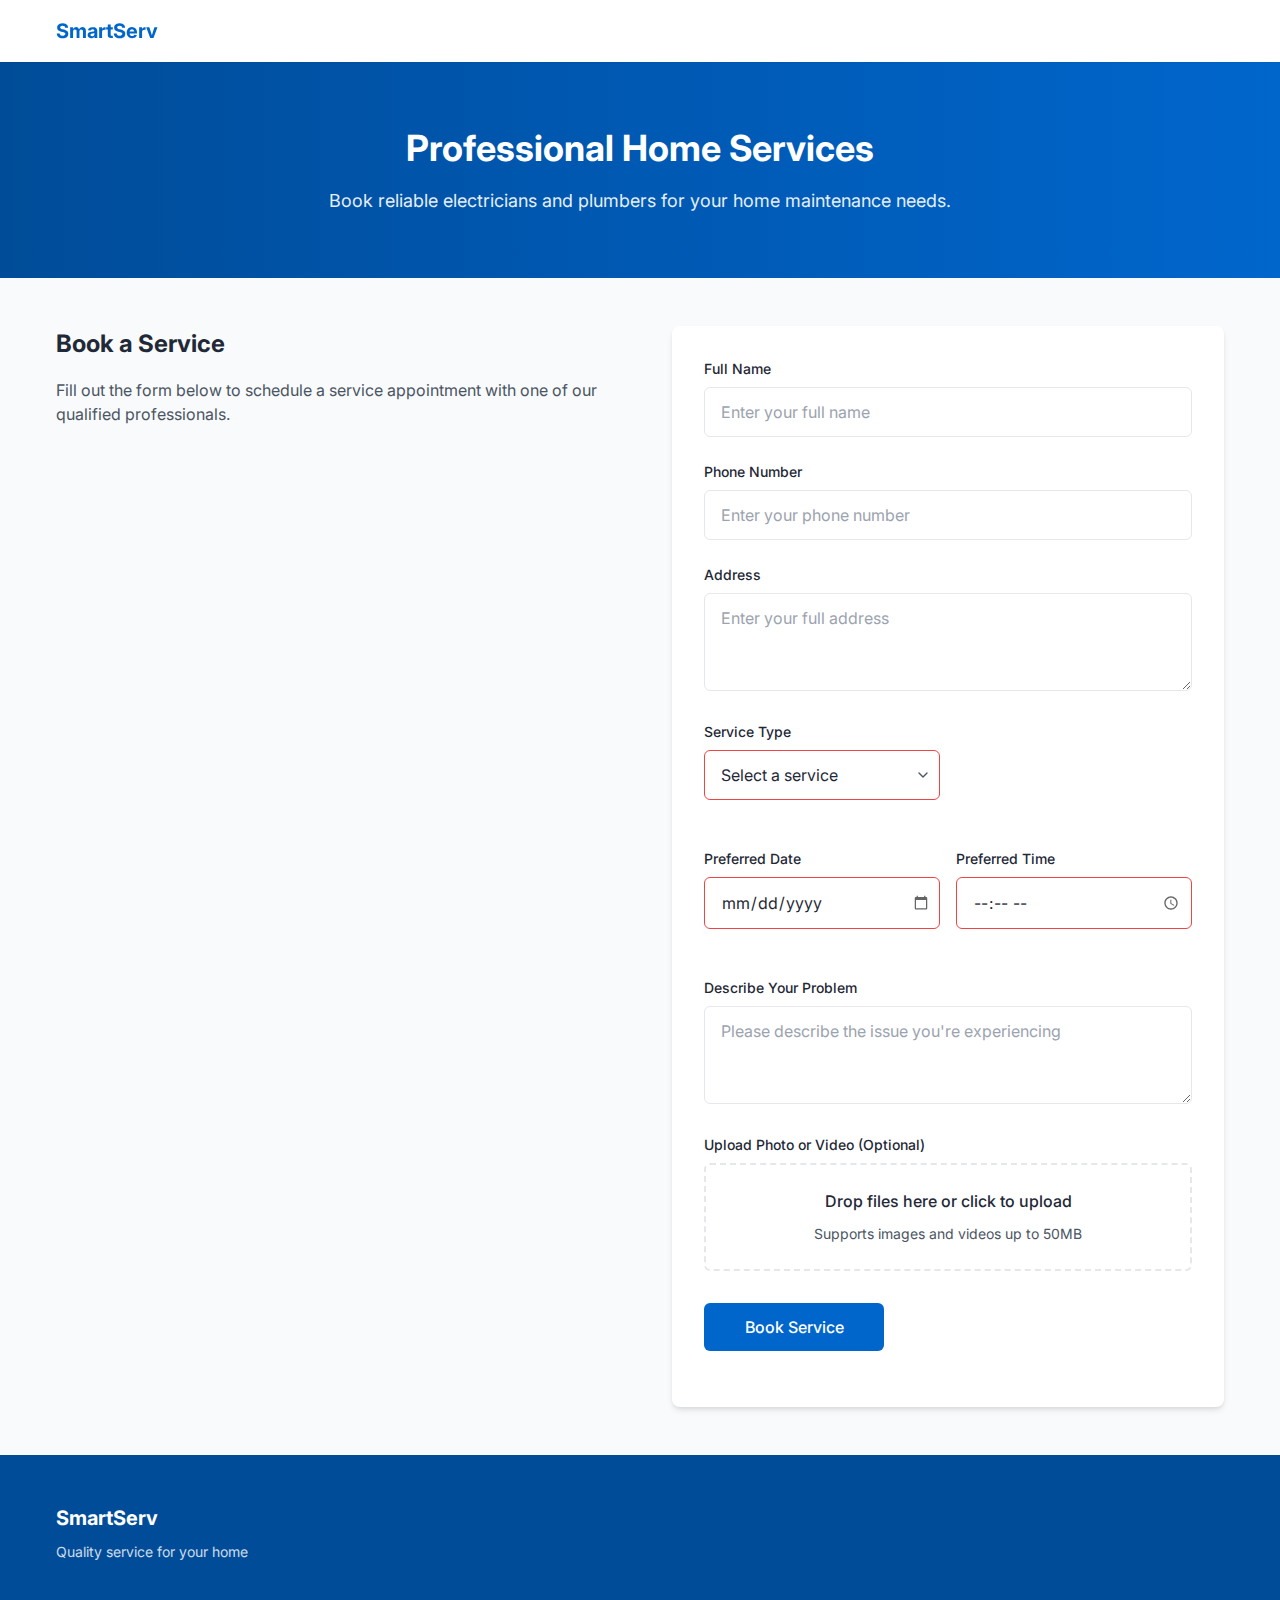
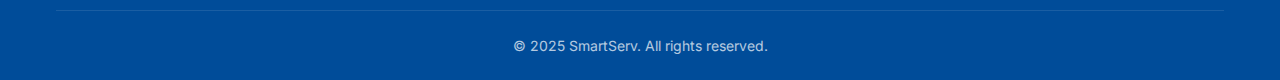
<file: templates/book_service.html>
<!doctype html>
<html lang="en">
  <head>
    <meta charset="UTF-8" />
    <link rel="icon" type="image/svg+xml" href="/vite.svg" />
    <meta name="viewport" content="width=device-width, initial-scale=1.0" />
    <title>Book a Service | SmartServ</title>
    <link rel="stylesheet" href="/static/styles.css">
    <link rel="stylesheet" href="https://fonts.googleapis.com/css2?family=Inter:wght@400;500;700&display=swap">
  </head>
  <body>
    <header class="site-header">
      <div class="container">
        <div class="logo">
          <a href="/">
            <span class="logo-text">SmartServ</span>
          </a>
        </div>
      </div>
    </header>

    <section class="hero">
      <div class="container">
        <div class="hero-content">
          <h1>Professional Home Services</h1>
          <p>Book reliable electricians and plumbers for your home maintenance needs.</p>
        </div>
      </div>
    </section>

    <main>
      <section class="booking-section">
        <div class="container">
          <div class="booking-container">
            <div class="booking-info">
              <h2>Book a Service</h2>
              <p>Fill out the form below to schedule a service appointment with one of our qualified professionals.</p>
              <div class="service-highlights">
                <div class="highlight-item">
                  <div class="highlight-icon">⚡</div>
                  <div class="highlight-text">
                    <h3>Expert Electricians</h3>
                    <p>Certified professionals for all electrical needs</p>
                  </div>
                </div>
                <div class="highlight-item">
                  <div class="highlight-icon">🔧</div>
                  <div class="highlight-text">
                    <h3>Skilled Plumbers</h3>
                    <p>Fast and reliable plumbing services</p>
                  </div>
                </div>
                <div class="highlight-item">
                  <div class="highlight-icon">🛡️</div>
                  <div class="highlight-text">
                    <h3>Satisfaction Guaranteed</h3>
                    <p>100% satisfaction or your money back</p>
                  </div>
                </div>
              </div>
            </div>
            <div class="booking-form-container">
              <form class="booking-form" action="{{ url_for('submit') }}" method="post" enctype="multipart/form-data">

                <div class="form-group">
                  <label for="fullName">Full Name</label>
                  <input type="text" id="fullName" name="fullName" placeholder="Enter your full name" required>
                </div>
                
                <div class="form-group">
                  <label for="phoneNumber">Phone Number</label>
                  <input type="tel" id="phoneNumber" name="phoneNumber" placeholder="Enter your phone number" required>
                </div>
                
                <div class="form-group">
                  <label for="address">Address</label>
                  <textarea id="address" name="address" rows="3" placeholder="Enter your full address" required></textarea>
                </div>
                
                <div class="form-row">
                  <div class="form-group">
                    <label for="serviceType">Service Type</label>
                    <select id="serviceType" name="serviceType" required>
                      <option value="" disabled selected>Select a service</option>
                      <option value="electrician">Electrician</option>
                      <option value="plumber">Plumber</option>
                      <option value="ac">Ac-maintanance</option>
                    </select>
                  </div>
                </div>
                
                <div class="form-row">
                  <div class="form-group">
                    <label for="preferredDate">Preferred Date</label>
                    <input type="date" id="preferredDate" name="preferredDate" required>
                  </div>
                  
                  <div class="form-group">
                    <label for="preferredTime">Preferred Time</label>
                    <input type="time" id="preferredTime" name="preferredTime" required>
                  </div>
                </div>

                <div class="form-group">
                  <label for="problemDescription">Describe Your Problem</label>
                  <textarea id="problemDescription" name="problemDescription" rows="3" placeholder="Please describe the issue you're experiencing" required></textarea>
                </div>

                <div class="form-group">
                  <label for="mediaUpload">Upload Photo or Video (Optional)</label>
                  <div class="media-upload-container">
                    <input type="file" id="mediaUpload" name="mediaUpload" accept="image/*,video/*" class="media-upload-input">
                    <div class="media-upload-placeholder">
                      <p>Drop files here or click to upload</p>
                      <span>Supports images and videos up to 50MB</span>
                    </div>
                  </div>
                </div>
                
                <div class="form-group form-actions">
                  <button type="submit" class="btn-primary">Book Service</button>
                </div>
              </form>
            </div>
          </div>
        </div>
      </section>
    </main>

    <footer class="site-footer">
      <div class="container">
        <div class="footer-content">
          <div class="footer-logo">
            <span class="logo-text">SmartServ</span>
            <p>Quality service for your home</p>
          </div>
        </div>
        <div class="footer-bottom">
          <p>&copy; 2025 SmartServ. All rights reserved.</p>
        </div>
      </div>
    </footer>
  </body>
</html>
</file>
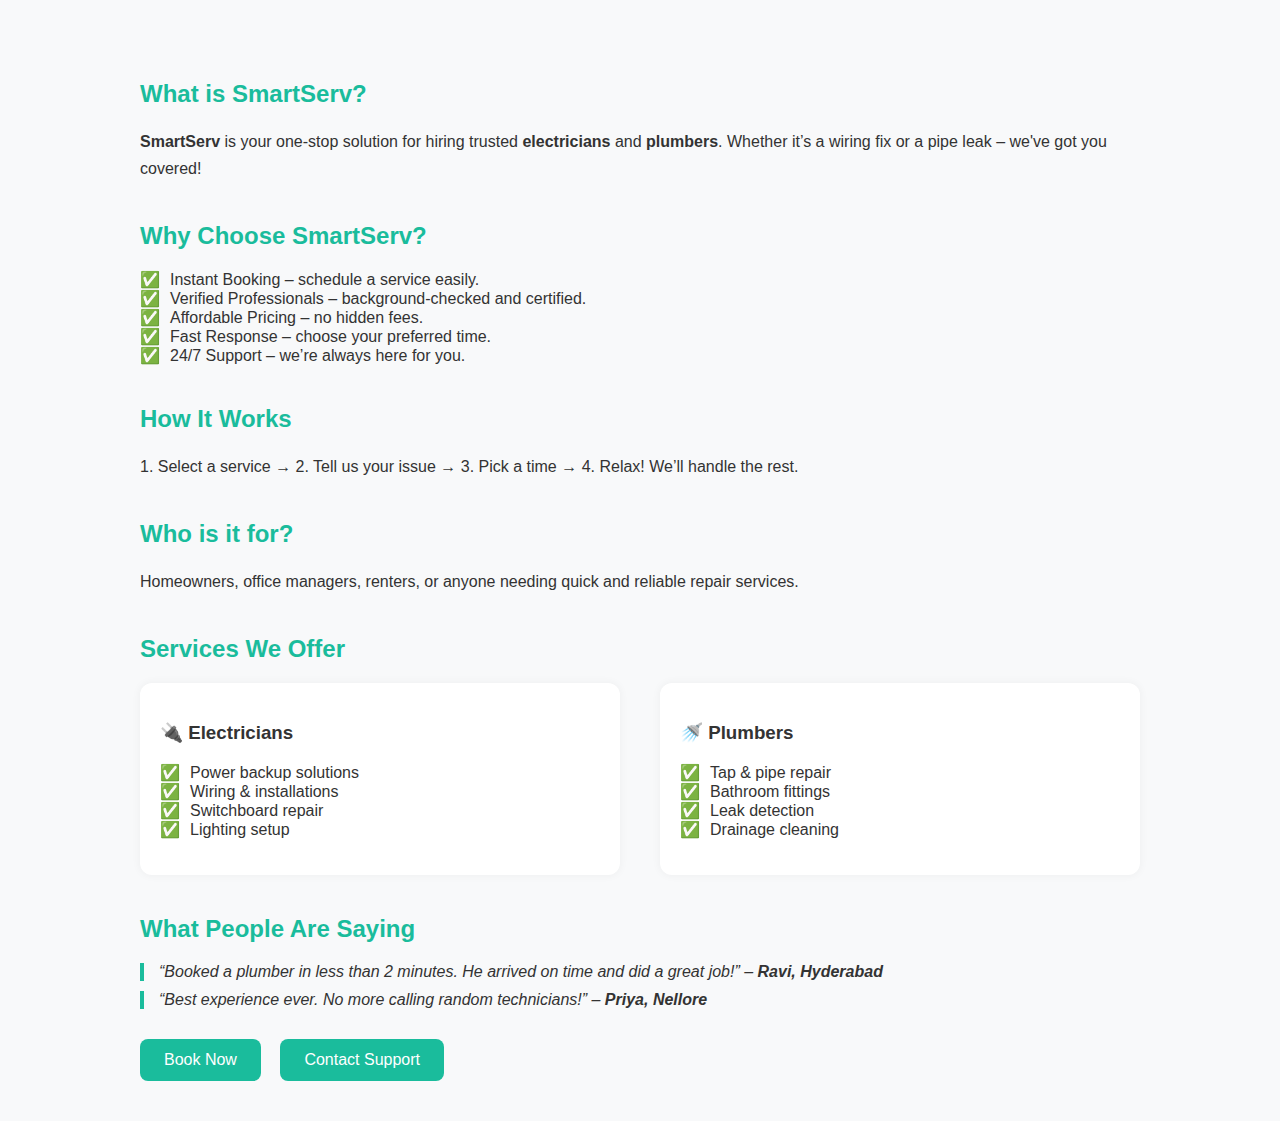
<file: templates/learn_more.html>
<!DOCTYPE html>
<html lang="en">
<head>
  <meta charset="UTF-8">
  <meta name="viewport" content="width=device-width, initial-scale=1">
  <title>SmartServ - Learn More</title>
  <style>
    body {
      font-family: 'Segoe UI', sans-serif;
      margin: 0;
      padding: 0;
      background-color: #f8f9fa;
      color: #333;
    }

    .container {
      max-width: 1000px;
      margin: auto;
      padding: 40px 20px;
    }

    h2 {
      color: #2c3e50;
      margin-top: 40px;
    }

    .highlight {
      color: #1abc9c;
    }

    p {
      line-height: 1.7;
    }

    ul {
      list-style-type: none;
      padding-left: 0;
    }

    ul li::before {
      content: '✅';
      margin-right: 10px;
      color: #1abc9c;
    }

    .services {
      display: flex;
      flex-wrap: wrap;
      gap: 40px;
      margin-top: 20px;
    }

    .card {
      flex: 1;
      min-width: 250px;
      background-color: white;
      padding: 20px;
      border-radius: 12px;
      box-shadow: 0 0 10px rgba(0,0,0,0.05);
    }

    .testimonial {
      font-style: italic;
      margin-top: 10px;
      border-left: 4px solid #1abc9c;
      padding-left: 15px;
    }

    .cta-buttons {
      margin-top: 30px;
    }

    .cta-buttons a {
      text-decoration: none;
      background-color: #1abc9c;
      color: white;
      padding: 12px 24px;
      border-radius: 8px;
      margin-right: 15px;
      display: inline-block;
      transition: background 0.3s;
    }

    .cta-buttons a:hover {
      background-color: #16a085;
    }
  </style>
</head>
<body>

  <div class="container">
    <h2><span class="highlight">What is SmartServ?</span></h2>
    <p><strong>SmartServ</strong> is your one-stop solution for hiring trusted <strong>electricians</strong> and <strong>plumbers</strong>. Whether it’s a wiring fix or a pipe leak – we've got you covered!</p>

    <h2><span class="highlight">Why Choose SmartServ?</span></h2>
    <ul>
      <li>Instant Booking – schedule a service easily.</li>
      <li>Verified Professionals – background-checked and certified.</li>
      <li>Affordable Pricing – no hidden fees.</li>
      <li>Fast Response – choose your preferred time.</li>
      <li>24/7 Support – we’re always here for you.</li>
    </ul>

    <h2><span class="highlight">How It Works</span></h2>
    <p>1. Select a service → 2. Tell us your issue → 3. Pick a time → 4. Relax! We’ll handle the rest.</p>

    <h2><span class="highlight">Who is it for?</span></h2>
    <p>Homeowners, office managers, renters, or anyone needing quick and reliable repair services.</p>

    <h2><span class="highlight">Services We Offer</span></h2>
    <div class="services">
      <div class="card">
        <h3>🔌 Electricians</h3>
        <ul>
          <li>Power backup solutions</li>
          <li>Wiring & installations</li>
          <li>Switchboard repair</li>
          <li>Lighting setup</li>
        </ul>
      </div>
      <div class="card">
        <h3>🚿 Plumbers</h3>
        <ul>
          <li>Tap & pipe repair</li>
          <li>Bathroom fittings</li>
          <li>Leak detection</li>
          <li>Drainage cleaning</li>
        </ul>
      </div>
    </div>

    <h2><span class="highlight">What People Are Saying</span></h2>
    <div class="testimonial">“Booked a plumber in less than 2 minutes. He arrived on time and did a great job!” – <strong>Ravi, Hyderabad</strong></div>
    <div class="testimonial">“Best experience ever. No more calling random technicians!” – <strong>Priya, Nellore</strong></div>

    <div class="cta-buttons">
      <a href="index.html">Book Now</a>
      <a href="index.html#contact">Contact Support</a>
    </div>
  </div>

</body>
</html>
</file>
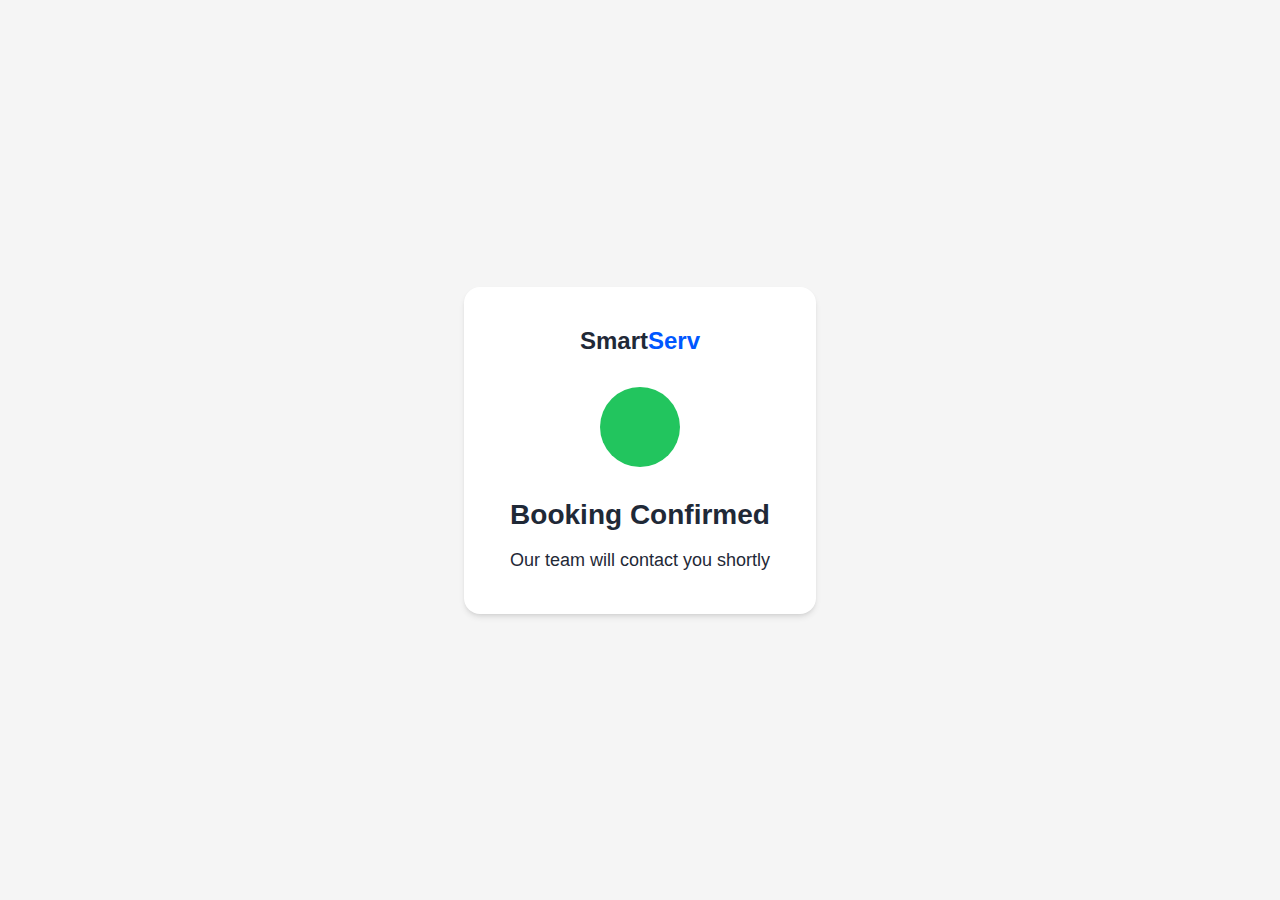
<file: templates/submit.html>
<!DOCTYPE html>
<html lang="en">
<head>
  <meta charset="UTF-8">
  <meta name="viewport" content="width=device-width, initial-scale=1.0">
  <title>Booking Confirmed - Smart Serv</title>

</head>
<style>
    * {
  margin: 0;
  padding: 0;
  box-sizing: border-box;
}

:root {
  --primary: #0057FF;
  --primary-dark: #0040B8;
  --success: #22C55E;
  --white: #FFFFFF;
  --gray-100: #F5F5F5;
  --gray-800: #1F2937;
}

body {
  font-family: -apple-system, BlinkMacSystemFont, "Segoe UI", Roboto, Helvetica, Arial, sans-serif;
  background-color: var(--gray-100);
  min-height: 100vh;
  display: flex;
  align-items: center;
  justify-content: center;
}

.container {
  padding: 1.5rem;
  width: 100%;
  max-width: 400px;
}

.confirmation-card {
  background: var(--white);
  padding: 2.5rem;
  border-radius: 1rem;
  box-shadow: 0 4px 6px -1px rgb(0 0 0 / 0.1), 0 2px 4px -2px rgb(0 0 0 / 0.1);
  text-align: center;
}

.logo {
  font-size: 1.5rem;
  font-weight: 700;
  color: var(--gray-800);
  margin-bottom: 2rem;
}

.logo span {
  color: var(--primary);
}

.check-circle {
  width: 80px;
  height: 80px;
  background: var(--success);
  border-radius: 50%;
  margin: 0 auto 2rem;
  position: relative;
  animation: scaleIn 0.3s ease-in-out;
}

.check {
  position: absolute;
  top: 50%;
  left: 50%;
  transform: translate(-50%, -50%) rotate(45deg);
  width: 24px;
  height: 40px;
  border-right: 4px solid var(--white);
  border-bottom: 4px solid var(--white);
  animation: checkmark 0.4s ease-in-out 0.3s forwards;
  opacity: 0;
  transform-origin: 50% 50%;
}

h1 {
  color: var(--gray-800);
  font-size: 1.75rem;
  margin-bottom: 1rem;
}

p {
  color: var(--gray-800);
  font-size: 1.125rem;
  line-height: 1.5;
}

@keyframes scaleIn {
  0% {
    transform: scale(0);
  }
  100% {
    transform: scale(1);
  }
}

@keyframes checkmark {
  0% {
    opacity: 0;
    transform: translate(-50%, -50%) rotate(45deg) scale(0.7);
  }
  100% {
    opacity: 1;
    transform: translate(-50%, -50%) rotate(45deg) scale(1);
  }
}

@media (max-width: 480px) {
  .confirmation-card {
    padding: 2rem;
  }
  
  h1 {
    font-size: 1.5rem;
  }
  
  p {
    font-size: 1rem;
  }
}
    </style>
  
<body>
  <div class="container">
    <div class="confirmation-card">
      <div class="logo">
        Smart<span>Serv</span>
      </div>
      <div class="check-circle">
        <div class="check"></div>
      </div>
      <h1>Booking Confirmed</h1>
      <p>Our team will contact you shortly</p>
    </div>
  </div>
</body>
</html>
</file>
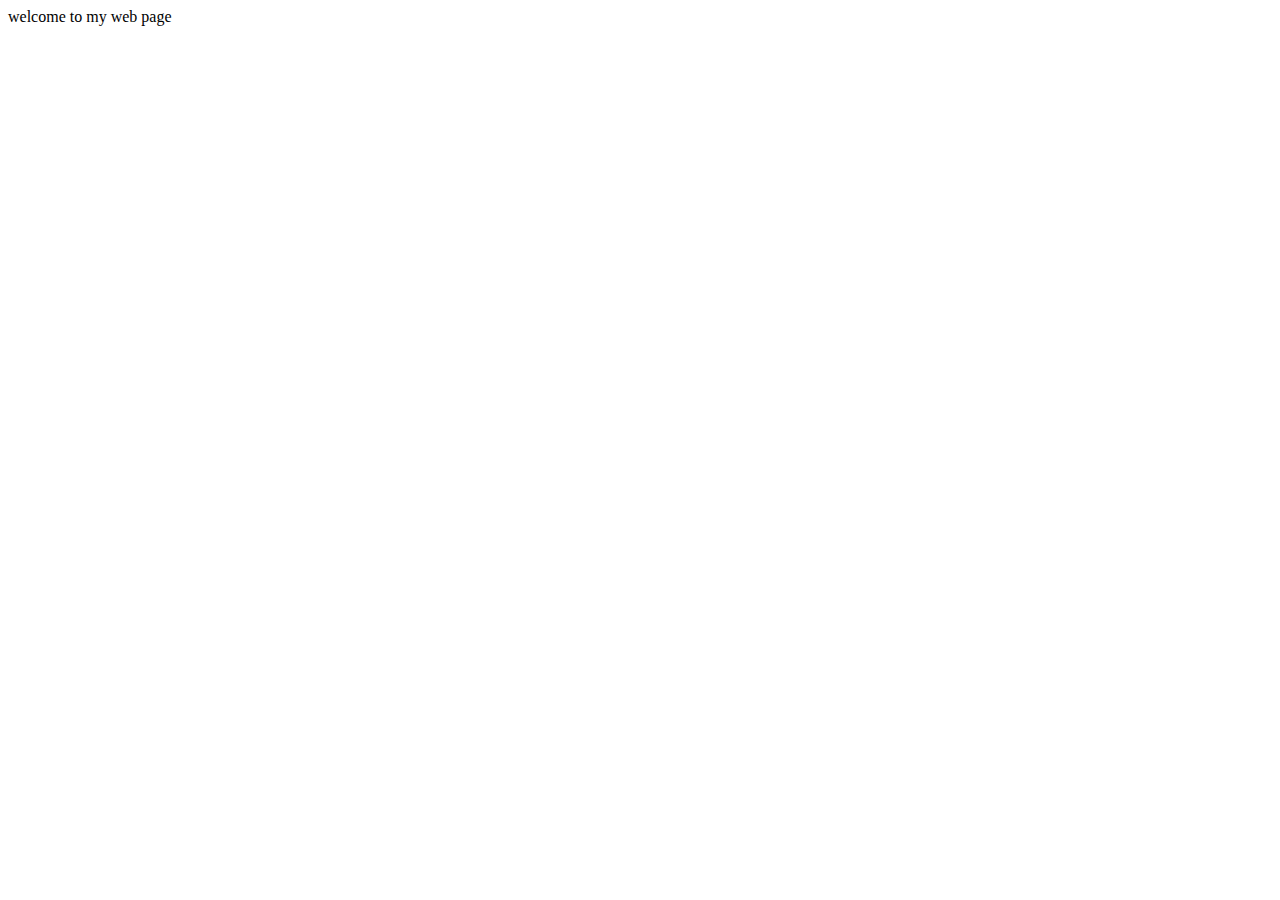
<file: templates/umead.html>
<!DOCTYPE html>
<html lang="en">
<head>
    <meta charset="UTF-8">
    <meta name="viewport" content="width=device-width, initial-scale=1.0">
    <title>Document</title>
</head>
<body>
    welcome to my web page
</body>
</html>
</file>
<file: static/styles.css>
/* CSS Reset */
*, *::before, *::after {
    box-sizing: border-box;
    margin: 0;
    padding: 0;
  }
  
  html {
    font-size: 16px;
    scroll-behavior: smooth;
  }
  
  body {
    font-family: 'Inter', -apple-system, BlinkMacSystemFont, 'Segoe UI', Roboto, Oxygen, Ubuntu, Cantarell, 'Open Sans', 'Helvetica Neue', sans-serif;
    line-height: 1.5;
    -webkit-font-smoothing: antialiased;
    -moz-osx-font-smoothing: grayscale;
    color: var(--color-text);
    background-color: var(--color-background);
  }
  
  img, picture, video, canvas, svg {
    display: block;
    max-width: 100%;
  }
  
  input, button, textarea, select {
    font: inherit;
    outline: none;
  }
  
  p, h1, h2, h3, h4, h5, h6 {
    overflow-wrap: break-word;
  }
  
  ul, ol {
    list-style: none;
  }
  
  a {
    text-decoration: none;
    color: inherit;
  }
  
  button {
    background: none;
    border: none;
    cursor: pointer;
  }
  
  /* Variables */
  :root {
    /* Color System */
    --color-primary: #0066CC;
    --color-primary-dark: #004C99;
    --color-primary-light: #3385D6;
    
    --color-secondary: #E6F2FF;
    --color-secondary-dark: #CCE5FF;
    
    --color-accent: #00A3A3;
    --color-accent-dark: #007A7A;
    --color-accent-light: #33B7B7;
    
    --color-success: #10B981;
    --color-warning: #F59E0B;
    --color-error: #EF4444;
    --color-info: #3B82F6;
    
    /* Neutral Colors */
    --color-text: #1F2937;
    --color-text-light: #4B5563;
    --color-text-lighter: #9CA3AF;
    --color-border: #E5E7EB;
    --color-background: #F9FAFB;
    --color-white: #FFFFFF;
    
    /* Spacing System */
    --space-1: 0.25rem;
    --space-2: 0.5rem;
    --space-3: 0.75rem;
    --space-4: 1rem;
    --space-5: 1.25rem;
    --space-6: 1.5rem;
    --space-8: 2rem;
    --space-10: 2.5rem;
    --space-12: 3rem;
    --space-16: 4rem;
    --space-20: 5rem;
    
    /* Typography */
    --font-size-xs: 0.75rem;
    --font-size-sm: 0.875rem;
    --font-size-base: 1rem;
    --font-size-lg: 1.125rem;
    --font-size-xl: 1.25rem;
    --font-size-2xl: 1.5rem;
    --font-size-3xl: 1.875rem;
    --font-size-4xl: 2.25rem;
    
    /* Line Heights */
    --line-height-tight: 1.25;
    --line-height-normal: 1.5;
    --line-height-relaxed: 1.75;
    
    /* Font Weights */
    --font-weight-regular: 400;
    --font-weight-medium: 500;
    --font-weight-bold: 700;
    
    /* Border Radius */
    --radius-sm: 0.25rem;
    --radius-md: 0.375rem;
    --radius-lg: 0.5rem;
    --radius-xl: 0.75rem;
    --radius-2xl: 1rem;
    --radius-full: 9999px;
    
    /* Shadows */
    --shadow-sm: 0 1px 2px 0 rgba(0, 0, 0, 0.05);
    --shadow-md: 0 4px 6px -1px rgba(0, 0, 0, 0.1), 0 2px 4px -1px rgba(0, 0, 0, 0.06);
    --shadow-lg: 0 10px 15px -3px rgba(0, 0, 0, 0.1), 0 4px 6px -2px rgba(0, 0, 0, 0.05);
    
    /* Transitions */
    --transition-fast: 150ms;
    --transition-normal: 250ms;
    --transition-slow: 350ms;
    
    /* Container Max Width */
    --container-max-width: 1200px;
    
    /* Z-index layers */
    --z-below: -1;
    --z-normal: 1;
    --z-above: 10;
    --z-modal: 100;
    --z-toast: 1000;
  }
  
  /* Layout */
  .container {
    width: 100%;
    max-width: var(--container-max-width);
    margin: 0 auto;
    padding: 0 var(--space-4);
  }
  
  .site-header {
    position: sticky;
    top: 0;
    z-index: var(--z-above);
    background-color: var(--color-white);
    box-shadow: var(--shadow-sm);
    padding: var(--space-4) 0;
  }
  
  .site-header .container {
    display: flex;
    align-items: center;
    justify-content: space-between;
  }
  
  .logo {
    font-size: var(--font-size-xl);
    font-weight: var(--font-weight-bold);
  }
  
  .logo-text {
    color: var(--color-primary);
  }
  
  /* Hero Section */
  .hero {
    background: linear-gradient(to right, var(--color-primary-dark), var(--color-primary));
    color: var(--color-white);
    padding: var(--space-12) 0;
    text-align: center;
  }
  
  .hero-content {
    max-width: 720px;
    margin: 0 auto;
  }
  
  .hero h1 {
    font-size: var(--font-size-3xl);
    font-weight: var(--font-weight-bold);
    margin-bottom: var(--space-4);
    line-height: var(--line-height-tight);
  }
  
  .hero p {
    font-size: var(--font-size-lg);
    opacity: 0.9;
  }
  
  @media (min-width: 768px) {
    .hero {
      padding: var(--space-16) 0;
    }
    
    .hero h1 {
      font-size: var(--font-size-4xl);
    }
  }
  
  /* Booking Section */
  .booking-section {
    padding: var(--space-12) 0;
  }
  
  .booking-container {
    display: flex;
    flex-direction: column;
    gap: var(--space-8);
  }
  
  .booking-info,
  .booking-form-container {
    width: 100%;
  }
  
  .booking-info h2 {
    font-size: var(--font-size-2xl);
    color: var(--color-text);
    margin-bottom: var(--space-4);
  }
  
  .booking-info > p {
    color: var(--color-text-light);
    margin-bottom: var(--space-6);
  }
  
  .service-highlights {
    display: flex;
    flex-direction: column;
    gap: var(--space-6);
    margin-top: var(--space-8);
  }
  
  .highlight-item {
    display: flex;
    align-items: flex-start;
    gap: var(--space-4);
  }
  
  .highlight-icon {
    font-size: var(--font-size-2xl);
    background-color: var(--color-secondary);
    width: 48px;
    height: 48px;
    border-radius: var(--radius-full);
    display: flex;
    align-items: center;
    justify-content: center;
    flex-shrink: 0;
  }
  
  .highlight-text h3 {
    font-size: var(--font-size-lg);
    margin-bottom: var(--space-1);
    color: var(--color-text);
  }
  
  .highlight-text p {
    color: var(--color-text-light);
    font-size: var(--font-size-sm);
  }
  
  @media (min-width: 992px) {
    .booking-container {
      flex-direction: row;
      align-items: stretch;
    }
    
    .booking-info,
    .booking-form-container {
      flex: 1;
    }
    
    .booking-info {
      padding-right: var(--space-8);
    }
  }
  
  /* Form Styles */
  .booking-form-container {
    background-color: var(--color-white);
    border-radius: var(--radius-lg);
    box-shadow: var(--shadow-md);
    overflow: hidden;
  }
  
  .booking-form {
    padding: var(--space-6);
  }
  
  @media (min-width: 768px) {
    .booking-form {
      padding: var(--space-8);
    }
  }
  
  .form-group {
    margin-bottom: var(--space-6);
  }
  
  .form-row {
    display: grid;
    grid-template-columns: 1fr;
    gap: var(--space-4);
    margin-bottom: var(--space-6);
  }
  
  @media (min-width: 576px) {
    .form-row {
      grid-template-columns: 1fr 1fr;
    }
  }
  
  label {
    display: block;
    margin-bottom: var(--space-2);
    font-size: var(--font-size-sm);
    font-weight: var(--font-weight-medium);
    color: var(--color-text);
  }
  
  input, select, textarea {
    width: 100%;
    padding: var(--space-3) var(--space-4);
    border: 1px solid var(--color-border);
    border-radius: var(--radius-md);
    background-color: var(--color-white);
    color: var(--color-text);
    transition: border-color var(--transition-fast), box-shadow var(--transition-fast);
  }
  
  input::placeholder, 
  textarea::placeholder {
    color: var(--color-text-lighter);
  }
  
  input:focus, 
  select:focus, 
  textarea:focus {
    border-color: var(--color-primary);
    box-shadow: 0 0 0 3px rgba(0, 102, 204, 0.15);
  }
  
  /* Date and Time inputs */
  input[type="date"],
  input[type="time"] {
    appearance: none;
    padding-right: var(--space-2);
  }
  
  input[type="date"]::-webkit-calendar-picker-indicator,
  input[type="time"]::-webkit-calendar-picker-indicator {
    opacity: 0.6;
    cursor: pointer;
  }
  
  /* Select styling */
  select {
    appearance: none;
    background-image: url("data:image/svg+xml,%3Csvg xmlns='http://www.w3.org/2000/svg' width='24' height='24' viewBox='0 0 24 24' fill='none' stroke='%234B5563' stroke-width='2' stroke-linecap='round' stroke-linejoin='round'%3E%3Cpolyline points='6 9 12 15 18 9'%3E%3C/polyline%3E%3C/svg%3E");
    background-repeat: no-repeat;
    background-position: right 8px center;
    background-size: 16px;
    padding-right: 32px;
  }
  
  /* Textarea styling */
  textarea {
    min-height: 80px;
    resize: vertical;
  }
  
  /* Media upload styling */
  .media-upload-container {
    position: relative;
    border: 2px dashed var(--color-border);
    border-radius: var(--radius-md);
    padding: var(--space-6);
    text-align: center;
    cursor: pointer;
    transition: border-color var(--transition-fast), background-color var(--transition-fast);
  }
  
  .media-upload-container:hover {
    border-color: var(--color-primary);
    background-color: var(--color-secondary);
  }
  
  .media-upload-input {
    position: absolute;
    top: 0;
    left: 0;
    width: 100%;
    height: 100%;
    opacity: 0;
    cursor: pointer;
  }
  
  .media-upload-placeholder {
    pointer-events: none;
  }
  
  .media-upload-placeholder p {
    font-weight: var(--font-weight-medium);
    color: var(--color-text);
    margin-bottom: var(--space-2);
  }
  
  .media-upload-placeholder span {
    font-size: var(--font-size-sm);
    color: var(--color-text-light);
  }
  
  /* Button styling */
  .form-actions {
    margin-top: var(--space-8);
  }
  
  .btn-primary {
    display: inline-block;
    background-color: var(--color-primary);
    color: var(--color-white);
    font-weight: var(--font-weight-medium);
    text-align: center;
    padding: var(--space-3) var(--space-6);
    border-radius: var(--radius-md);
    border: none;
    cursor: pointer;
    transition: background-color var(--transition-fast), transform var(--transition-fast);
    width: 100%;
    position: relative;
    overflow: hidden;
  }
  
  .btn-primary:hover {
    background-color: var(--color-primary-dark);
  }
  
  .btn-primary:active {
    transform: translateY(1px);
  }
  
  @media (min-width: 576px) {
    .btn-primary {
      width: auto;
      min-width: 180px;
    }
  }
  
  /* Form validation visual indicators */
  input:required:valid,
  select:required:valid,
  textarea:required:valid {
    border-color: var(--color-success);
  }
  
  input:invalid:not(:placeholder-shown),
  select:invalid:not(:placeholder-shown),
  textarea:invalid:not(:placeholder-shown) {
    border-color: var(--color-error);
  }
  
  /* Footer */
  .site-footer {
    background-color: var(--color-primary-dark);
    color: var(--color-white);
    padding: var(--space-12) 0 var(--space-6);
  }
  
  .footer-content {
    display: flex;
    flex-direction: column;
    gap: var(--space-8);
    margin-bottom: var(--space-8);
  }
  
  .footer-logo {
    margin-bottom: var(--space-4);
  }
  
  .footer-logo .logo-text {
    font-size: var(--font-size-xl);
    font-weight: var(--font-weight-bold);
    color: var(--color-white);
  }
  
  .footer-logo p {
    font-size: var(--font-size-sm);
    opacity: 0.8;
    margin-top: var(--space-2);
  }
  
  .footer-bottom {
    border-top: 1px solid rgba(255, 255, 255, 0.1);
    padding-top: var(--space-6);
    text-align: center;
  }
  
  .footer-bottom p {
    font-size: var(--font-size-sm);
    opacity: 0.7;
  }
  
  /* Animations */
  @keyframes fadeIn {
    from {
      opacity: 0;
      transform: translateY(10px);
    }
    to {
      opacity: 1;
      transform: translateY(0);
    }
  }
  
  .hero-content,
  .booking-form-container,
  .booking-info {
    animation: fadeIn 0.6s ease-out forwards;
  }
  
  .booking-info {
    animation-delay: 0.2s;
  }
  
  .booking-form-container {
    animation-delay: 0.4s;
  }
  
  .highlight-item:nth-child(1) {
    animation: fadeIn 0.6s ease-out 0.6s forwards;
  }
  
  .highlight-item:nth-child(2) {
    animation: fadeIn 0.6s ease-out 0.8s forwards;
  }
  
  .highlight-item:nth-child(3) {
    animation: fadeIn 0.6s ease-out 1s forwards;
  }
  
  .highlight-item {
    opacity: 0;
    transition: transform var(--transition-normal);
  }
  
  .highlight-item:hover {
    transform: translateY(-4px);
  }
  
  .highlight-icon {
    transition: transform var(--transition-fast);
  }
  
  .highlight-item:hover .highlight-icon {
    transform: scale(1.1);
  }
  
  /* Form field animations */
  input, select, textarea {
    transition: transform var(--transition-normal);
  }
  
  input:focus, select:focus, textarea:focus {
    transform: scale(1.01);
  }
  
  /* Button hover animation */
  .btn-primary::after {
    content: '';
    position: absolute;
    top: 50%;
    left: 50%;
    width: 0;
    height: 0;
    background-color: rgba(255, 255, 255, 0.2);
    border-radius: 50%;
    transform: translate(-50%, -50%);
    transition: width 0.5s, height 0.5s;
    z-index: var(--z-below);
  }
  
  .btn-primary:hover::after {
    width: 300px;
    height: 300px;
  }
  
  .btn-primary:active {
    transform: scale(0.98);
  }
</file>
